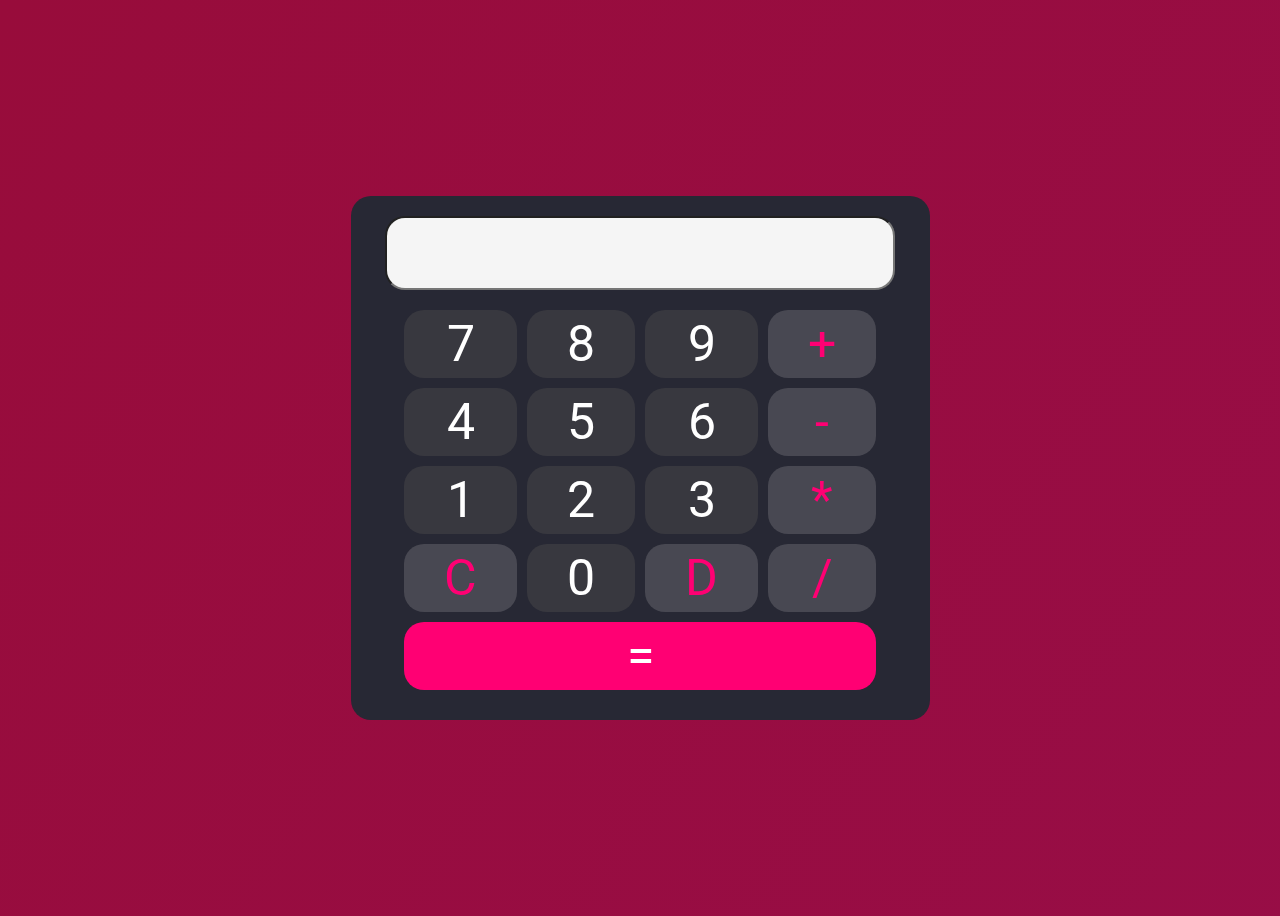
<file: index.html>
<!DOCTYPE html>
<html lang="en">
<head>
    <meta charset="UTF-8">
    <meta name="viewport" content="width=device-width, initial-scale=1.0">
    <title>Calculadora</title>
    <link rel="stylesheet" href="style.css">
    <link rel="preconnect" href="https://fonts.googleapis.com">
    <link rel="preconnect" href="https://fonts.gstatic.com" crossorigin>
    <link href="https://fonts.googleapis.com/css2?family=Roboto:ital,wght@0,100..900;1,100..900&display=swap" rel="stylesheet">
     <script src="https://code.jquery.com/jquery-3.7.1.min.js"></script>
</head>
<body>
    <header>

    </header>
    <main>
        <div class="calc-main">
           <table>
                <thead>
                    <input id="input" type="text">
                </thead>
                <tbody>
                    <tr>
                        <td>7</td>
                        <td>8</td>
                        <td>9</td>
                        <td class="ope">+</td>
                    </tr>
                    <tr>
                        <td>4</td>
                        <td>5</td>
                        <td>6</td>
                        <td class="ope">-</td>
                    </tr>
                    <tr>
                        <td>1</td>
                        <td>2</td>
                        <td>3</td>
                        <td class="ope">*</td>
                    </tr>
                    <tr>
                        <td class="ope">C</td>
                        <td>0</td>
                        <td class="ope">D</td>
                        <td class="ope">/</td>
                    </tr>
                    <tr>
                        <td id="submit" class="submit" colspan="4">=</td>
                    </tr>
                </tbody>
           </table>
        </div>
    </main>
    <script src="index.js"></script>
</body>
</html>
</file>
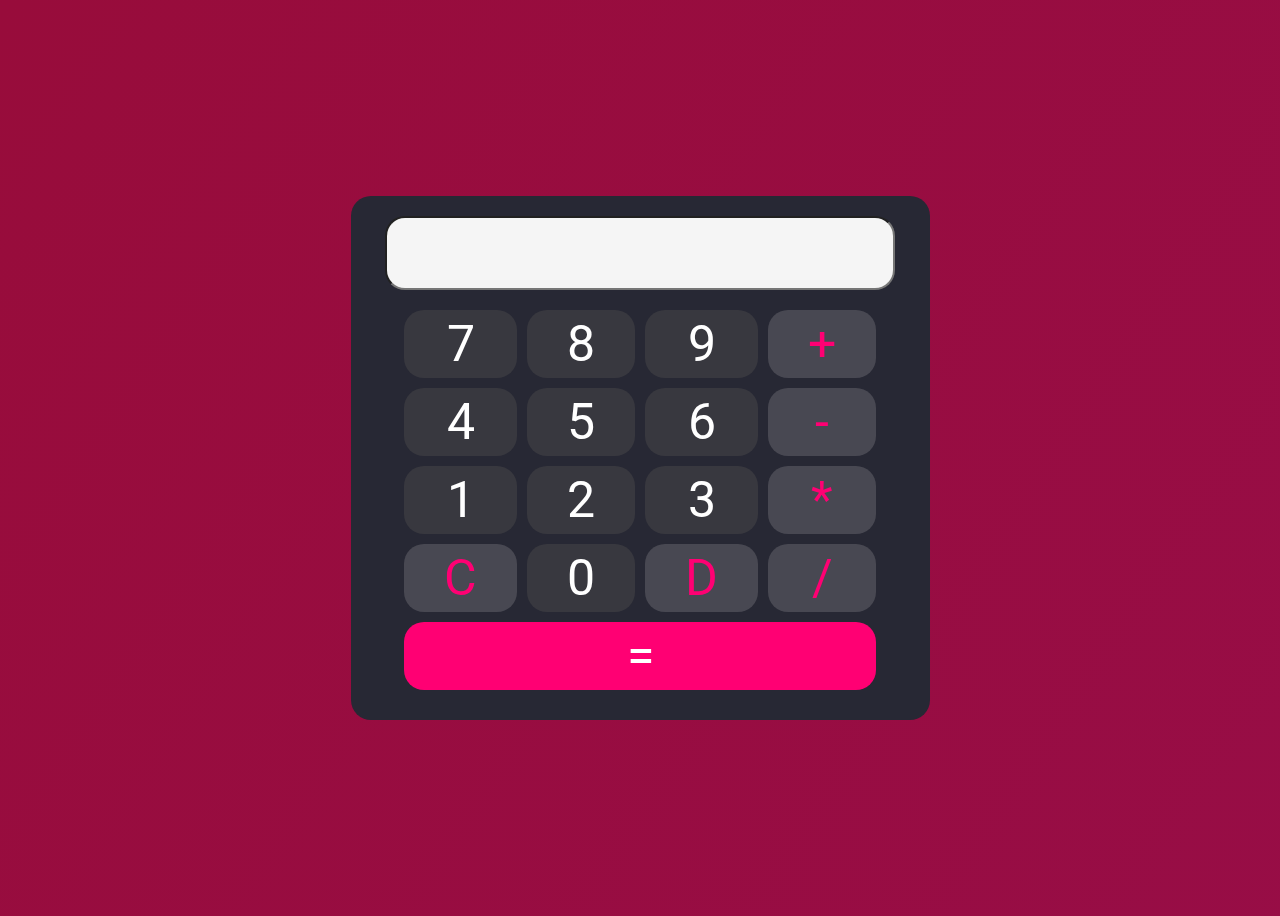
<file: Calc/index.html>
<!DOCTYPE html>
<html lang="en">
<head>
    <meta charset="UTF-8">
    <meta name="viewport" content="width=device-width, initial-scale=1.0">
    <title>Calculadora</title>
    <link rel="stylesheet" href="style.css">
    <link rel="preconnect" href="https://fonts.googleapis.com">
    <link rel="preconnect" href="https://fonts.gstatic.com" crossorigin>
    <link href="https://fonts.googleapis.com/css2?family=Roboto:ital,wght@0,100..900;1,100..900&display=swap" rel="stylesheet">
     <script src="https://code.jquery.com/jquery-3.7.1.min.js"></script>
</head>
<body>
    <header>

    </header>
    <main>
        <div class="calc-main">
           <table>
                <thead>
                    <input id="input" type="number">
                </thead>
                <tbody>
                    <tr>
                        <td>7</td>
                        <td>8</td>
                        <td>9</td>
                        <td class="ope">+</td>
                    </tr>
                    <tr>
                        <td>4</td>
                        <td>5</td>
                        <td>6</td>
                        <td class="ope">-</td>
                    </tr>
                    <tr>
                        <td>1</td>
                        <td>2</td>
                        <td>3</td>
                        <td class="ope">*</td>
                    </tr>
                    <tr>
                        <td class="ope">C</td>
                        <td>0</td>
                        <td class="ope">D</td>
                        <td class="ope">/</td>
                    </tr>
                    <tr>
                        <td id="submit" class="submit" colspan="4">=</td>
                    </tr>
                </tbody>
           </table>
        </div>
    </main>
    <script src="index.js"></script>
</body>
</html>
</file>
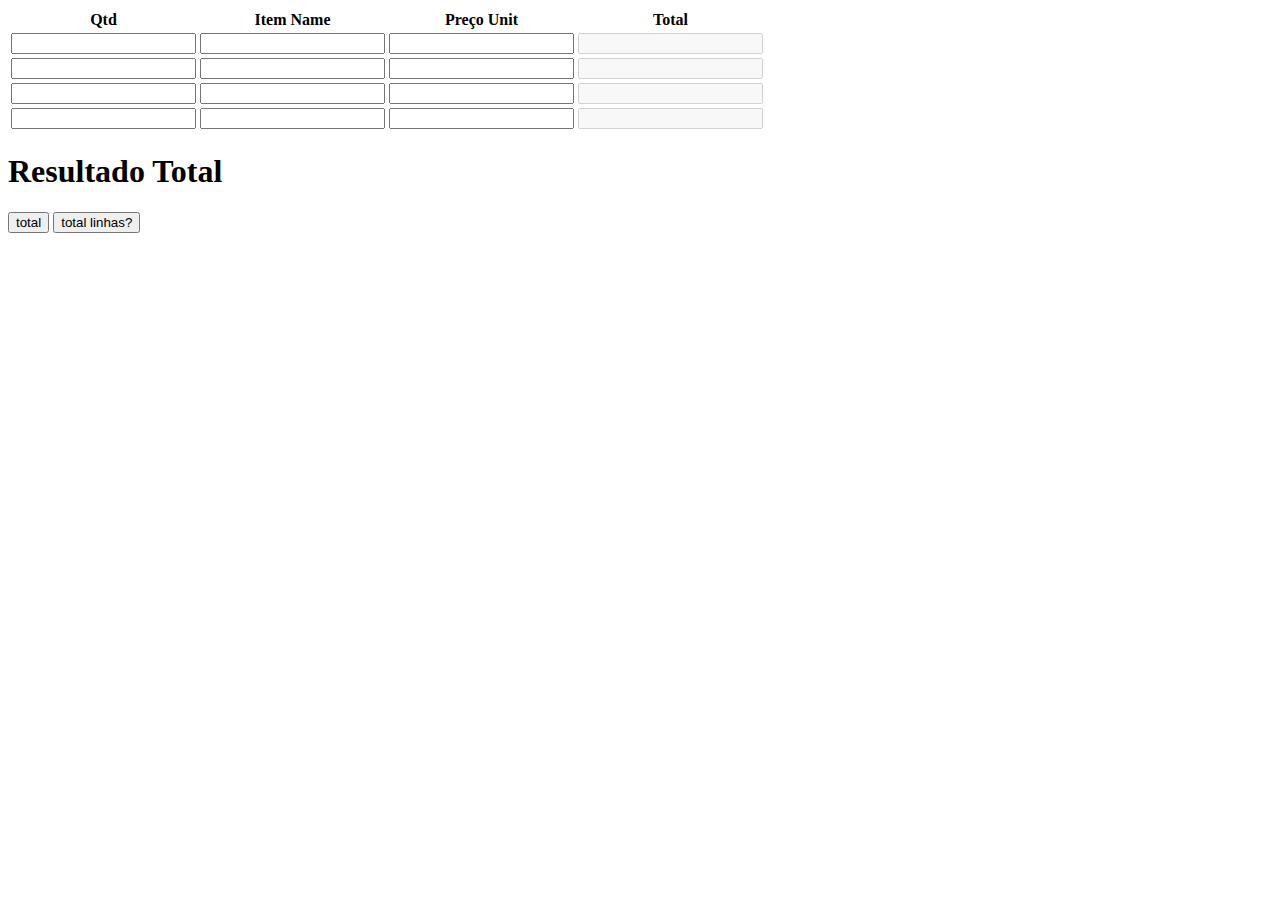
<file: tabela/index.html>
<!DOCTYPE html>
<html lang="en">

<head>

    <title>Encomenda</title>
    <meta charset="utf-8">
    <meta name="viewport" content="width=device-width, initial-scale=1">
    <link rel="stylesheet" href="https://stackpath.bootstrapcdn.com/bootstrap/4.1.3/css/bootstrap.min.css"
        integrity="sha384-MCw98/SFnGE8fJT3GXwEOngsV7Zt27NXFoaoApmYm81iuXoPkFOJwJ8ERdknLPMO" crossorigin="anonymous">

    <style>
        .qtd,
        .price,
        .total {
            text-align: right;
        }
    </style>


</head>

<body>

    <div class="container-fluid">

        <div class="row">
            <div class="form-group col-md-6  table-responsive">
                <table id="table">
                    <thead>
                        <tr>
                            <th data-field="qtd">Qtd</th>
                            <th data-field="item">Item Name</th>
                            <th data-field="preco">Preço Unit</th>
                            <th data-field="preco">Total</th>
                        </tr>
                    </thead>
                    <tbody>
                        <tr>
                            <td><input class="qtd" type="text"></td>
                            <td><input class="item" type="text"></td>
                            <td><input class="price" type="text" class="text-right"></td>
                            <td><input class="total" type="text" class="text-right" disabled></td>
                        </tr>
                        <tr>
                            <td><input class="qtd" type="text"></td>
                            <td><input class="item" type="text"></td>
                            <td><input class="price" type="text"></td>
                            <td><input class="total" type="text" disabled></td>
                        </tr>
                        <tr>
                            <td><input class="qtd" type="text"></td>
                            <td><input class="item" type="text"></td>
                            <td><input class="price" type="text"></td>
                            <td><input class="total" type="text" disabled></td>
                        </tr>
                        <tr>
                            <td><input class="qtd" type="text"></td>
                            <td><input class="item" type="text"></td>
                            <td><input class="price" type="text"></td>
                            <td><input class="total" type="text" disabled></td>
                        </tr>
                        
                    </tbody>
                </table>
            </div>

        </div>
        <div class="row">
            <div class="col-4"><h1>Resultado Total</h1></div>
            <div class="col-2"><h2 id="total" class="text-right"></h2></div>
        </div>

        <div class="row ">
            <div class="col-auto">
                <button type="button" class="btn btn-primary mb-2" onclick="calcular()">total</button>
                <button type="button" class="btn btn-primary mb-2" onclick="totalLinhas()">total linhas?</button>
            </div>
        </div>

         

    </div>


    <script src="https://code.jquery.com/jquery-3.3.1.slim.min.js"
        integrity="sha384-q8i/X+965DzO0rT7abK41JStQIAqVgRVzpbzo5smXKp4YfRvH+8abtTE1Pi6jizo"
        crossorigin="anonymous"></script>
    <script src="https://stackpath.bootstrapcdn.com/bootstrap/4.1.3/js/bootstrap.min.js"
        integrity="sha384-ChfqqxuZUCnJSK3+MXmPNIyE6ZbWh2IMqE241rYiqJxyMiZ6OW/JmZQ5stwEULTy"
        crossorigin="anonymous"></script>
    <script src="formEncomenda.js"></script>
</body>

</html>
</file>
<file: style.css>
* {
  /*outline: 1px solid red;*/
}

body {
  font-family: "Roboto", sans-serif;
  background: linear-gradient(124deg, #980c3b, #95159c, #bd2f10);
  background-size: 1800% 1800%;

  -webkit-animation: rainbow 10s ease infinite;
  -z-animation: rainbow 10s ease infinite;
  -o-animation: rainbow 10s ease infinite;
  animation: rainbow 10s ease infinite;
}

@-webkit-keyframes rainbow {
  0% {
    background-position: 0% 82%;
  }
  50% {
    background-position: 100% 19%;
  }
  100% {
    background-position: 0% 82%;
  }
}
@-moz-keyframes rainbow {
  0% {
    background-position: 0% 82%;
  }
  50% {
    background-position: 100% 19%;
  }
  100% {
    background-position: 0% 82%;
  }
}
@-o-keyframes rainbow {
  0% {
    background-position: 0% 82%;
  }
  50% {
    background-position: 100% 19%;
  }
  100% {
    background-position: 0% 82%;
  }
}
@keyframes rainbow {
  0% {
    background-position: 0% 82%;
  }
  50% {
    background-position: 100% 19%;
  }
  100% {
    background-position: 0% 82%;
  }
  /*background-color: rgb(42, 90, 248);
      }*/
}

main {
  height: 100vh;
  display: flex;
  flex-direction: column;
  justify-content: center;
  align-items: center;
}

.calc-main {
  display: flex;
  flex-direction: column;
  align-items: center;
  background-color: rgb(39, 40, 52);
  color: white;
  padding: 20px;
  width: fit-content;
  border-radius: 20px;
}

input {
  width: 90%;
  padding: 10px;
  height: 50px;
  font-size: 40px;
  text-align: right;
  margin-bottom: 10px;
  border-radius: 20px;
  background-color: whitesmoke;
}

table {
  border-collapse: separate;
  border-spacing: 10px;
  text-align: center;
}

td {
  border-radius: 20px;
  background-color: rgba(59, 59, 65, 0.848);
  padding: 5px 40px;
  font-size: 50px;
  text-align: center;
  transition: transform 0.2s ease-in-out;
}

td:hover {
  transform: scale(1.1);
  cursor: pointer;
}

.ope {
  background-color: rgba(78, 78, 87, 0.848);
  color: rgb(255, 0, 115);
}

.submit {
  background-color: rgb(255, 0, 115);
  color: white;
}
</file>
<file: Calc/style.css>
* {
  /*outline: 1px solid red;*/
}

body {
  font-family: "Roboto", sans-serif;
  background: linear-gradient(124deg, #980c3b, #95159c, #bd2f10);
  background-size: 1800% 1800%;

  -webkit-animation: rainbow 10s ease infinite;
  -z-animation: rainbow 10s ease infinite;
  -o-animation: rainbow 10s ease infinite;
  animation: rainbow 10s ease infinite;
}

@-webkit-keyframes rainbow {
  0% {
    background-position: 0% 82%;
  }
  50% {
    background-position: 100% 19%;
  }
  100% {
    background-position: 0% 82%;
  }
}
@-moz-keyframes rainbow {
  0% {
    background-position: 0% 82%;
  }
  50% {
    background-position: 100% 19%;
  }
  100% {
    background-position: 0% 82%;
  }
}
@-o-keyframes rainbow {
  0% {
    background-position: 0% 82%;
  }
  50% {
    background-position: 100% 19%;
  }
  100% {
    background-position: 0% 82%;
  }
}
@keyframes rainbow {
  0% {
    background-position: 0% 82%;
  }
  50% {
    background-position: 100% 19%;
  }
  100% {
    background-position: 0% 82%;
  }
  /*background-color: rgb(42, 90, 248);
      }*/
}

main {
  height: 100vh;
  display: flex;
  flex-direction: column;
  justify-content: center;
  align-items: center;
}

.calc-main {
  display: flex;
  flex-direction: column;
  align-items: center;
  background-color: rgb(39, 40, 52);
  color: white;
  padding: 20px;
  width: fit-content;
  border-radius: 20px;
}

input {
  width: 90%;
  padding: 10px;
  height: 50px;
  font-size: 40px;
  text-align: right;
  margin-bottom: 10px;
  border-radius: 20px;
  background-color: whitesmoke;
}

table {
  border-collapse: separate;
  border-spacing: 10px;
  text-align: center;
  border: 2px solide white
}

td {
  border-radius: 20px;
  background-color: rgba(59, 59, 65, 0.848);
  padding: 5px 40px;
  font-size: 50px;
  text-align: center;
  transition: transform 0.2s ease-in-out;
}

td:hover {
  transform: scale(1.1);
  cursor: pointer;
}

.ope {
  background-color: rgba(78, 78, 87, 0.848);
  color: rgb(255, 0, 115);
}

.submit {
  background-color: rgb(255, 0, 115);
  color: white;
}
</file>
